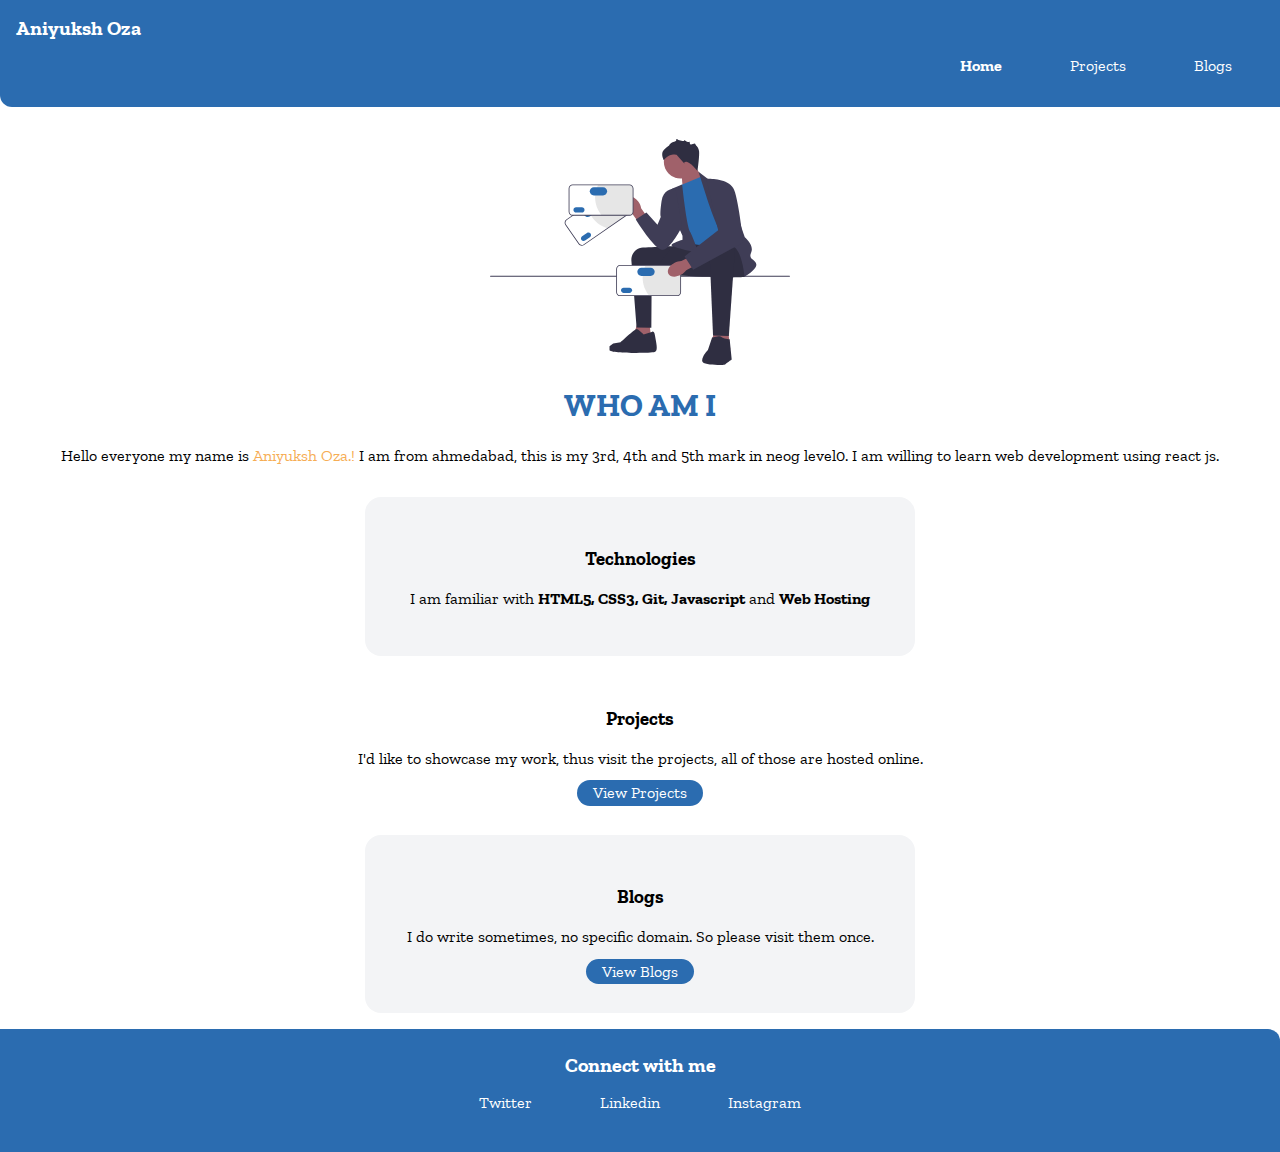
<file: index.html>
<!DOCTYPE html>
<html lang="en">
<head>
  <meta charset="UTF-8">
  <meta http-equiv="X-UA-Compatible" content="IE=edge">
  <meta name="viewport" content="width=device-width, initial-scale=1.0">
  <title>Home | Aniyuksh </title>
  <link rel="stylesheet" href="style.css">
</head>
<body>
  <!-- Nav bar -->
  <nav class="navigation container">
    <div class="nav-logo">Aniyuksh Oza</div>
    <ul class="lists-unordered nav-items">
      <li class="lists-unordered-inline"><a class ="link link-active" href="/index.html">Home</a></li>
      <li class="lists-unordered-inline"><a  class = "link" href="projects.html"> Projects</a></li>
      <li class="lists-unordered-inline"><a class = "link" href="blogs.html">Blogs</a></li>
    </ul>
  </nav>

  <!-- Header -->
  <header class="header">
    <img class="header-image" src="/images/image.svg">
    <h1 class="header-heading">WHO AM I</h1>
    <p class="header-text">Hello everyone my name is <span class="header-text-part">Aniyuksh Oza.!</span> I am from ahmedabad, this is my 3rd, 4th and 5th mark in neog level0. I am willing to learn web development using react js. </p>
  </header>

  <!-- Off-White-section -->
  <section class="section section-off-white">
    <div class="container container-center">
      <h3 class="section-heading">Technologies</h3>
      <p>I am familiar with <strong>HTML5, CSS3, Git, Javascript</strong> and <strong>Web Hosting</strong></p>
    </div>
  </section>

  <!-- White-section -->
  <section class="section section-white">
    <div class="container container-center">
      <h3 class="section-heading">Projects</h3>
      <p class="section-text">I'd like to showcase my work, thus visit the projects, all of those are hosted online.</p>
      <a href="projects.html" class="link link-primary">View Projects</a>
    </div>
  </section>

  <!-- Off-White-section -->
  <section class="section section-off-white">
    <div class="container container-center">
      <h3 class="section-heading">Blogs</h3>
      <p>I do write sometimes, no specific domain. So please visit them once.</p>
      <a href="blogs.html" class="link link-primary">View Blogs</a>
    </div>
  </section>

  <!-- Footer -->
  <footer class="footer"> 
    <div class="footer-header">Connect with me</div>
    <ul class="footer-social-links lists-unordered">
      <li class="lists-unordered-inline"><a class="link" href="https://twitter.com/aniyuksh">Twitter</a></li>
      <li class="lists-unordered-inline "><a class="link" href="https://www.linkedin.com/in/oza-aniyuksh-121702153/">Linkedin</a></li>
      <li class="lists-unordered-inline"><a class="link" href="https://www.instagram.com/aniyuksh_oza/">Instagram</a></li>
    </ul>
  </footer>

</body>
</html>
</file>
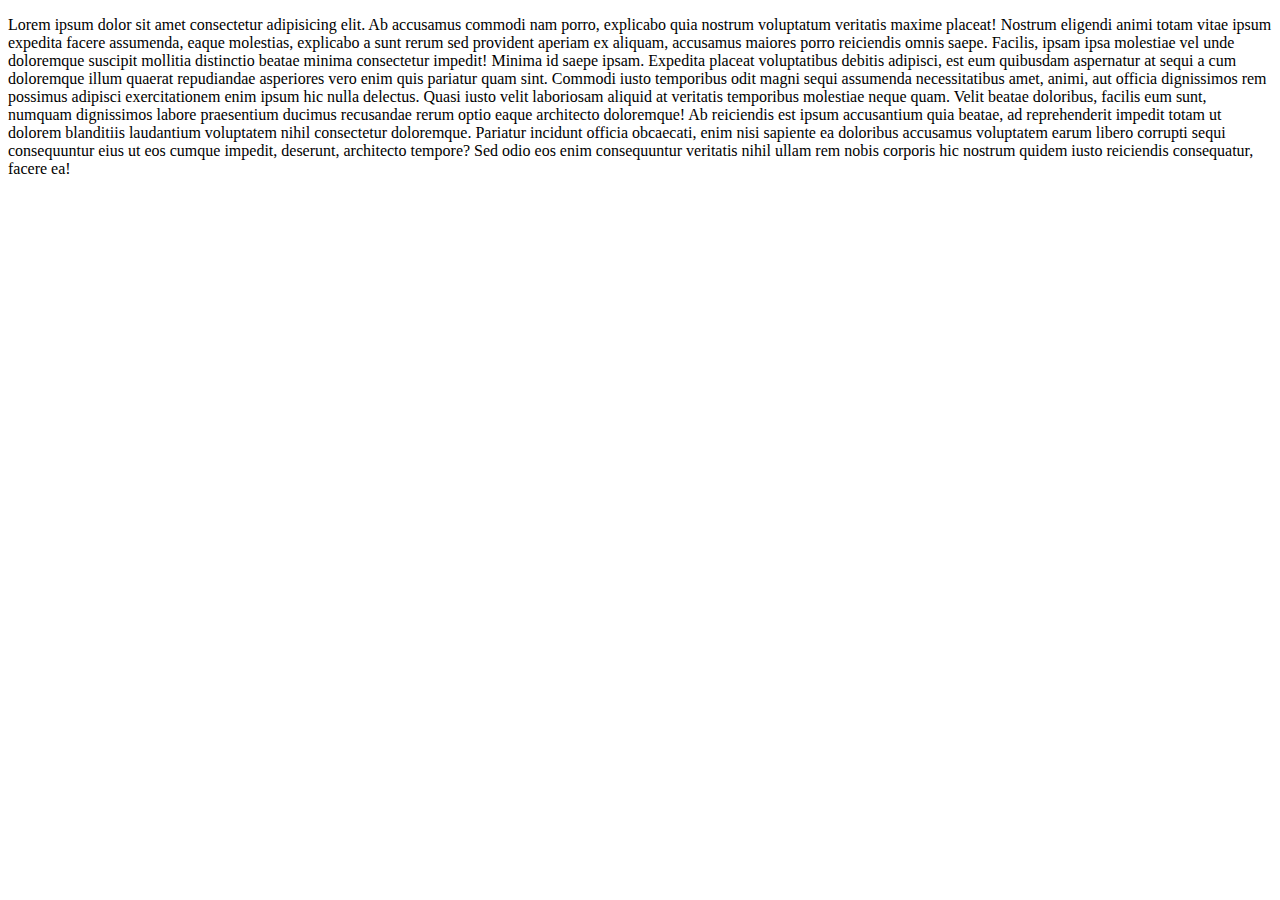
<file: blog1.html>
<!DOCTYPE html>
<html lang="en">
<head>
  <meta charset="UTF-8">
  <meta http-equiv="X-UA-Compatible" content="IE=edge">
  <meta name="viewport" content="width=device-width, initial-scale=1.0">
  <title>Blog 1</title>
</head>
<body>
  <p>Lorem ipsum dolor sit amet consectetur adipisicing elit. Ab accusamus commodi nam porro, explicabo quia nostrum voluptatum veritatis maxime placeat! Nostrum eligendi animi totam vitae ipsum expedita facere assumenda, eaque molestias, explicabo a sunt rerum sed provident aperiam ex aliquam, accusamus maiores porro reiciendis omnis saepe. Facilis, ipsam ipsa molestiae vel unde doloremque suscipit mollitia distinctio beatae minima consectetur impedit! Minima id saepe ipsam. Expedita placeat voluptatibus debitis adipisci, est eum quibusdam aspernatur at sequi a cum doloremque illum quaerat repudiandae asperiores vero enim quis pariatur quam sint. Commodi iusto temporibus odit magni sequi assumenda necessitatibus amet, animi, aut officia dignissimos rem possimus adipisci exercitationem enim ipsum hic nulla delectus. Quasi iusto velit laboriosam aliquid at veritatis temporibus molestiae neque quam. Velit beatae doloribus, facilis eum sunt, numquam dignissimos labore praesentium ducimus recusandae rerum optio eaque architecto doloremque! Ab reiciendis est ipsum accusantium quia beatae, ad reprehenderit impedit totam ut dolorem blanditiis laudantium voluptatem nihil consectetur doloremque. Pariatur incidunt officia obcaecati, enim nisi sapiente ea doloribus accusamus voluptatem earum libero corrupti sequi consequuntur eius ut eos cumque impedit, deserunt, architecto tempore? Sed odio eos enim consequuntur veritatis nihil ullam rem nobis corporis hic nostrum quidem iusto reiciendis consequatur, facere ea!</p>
</body>
</html>
</file>
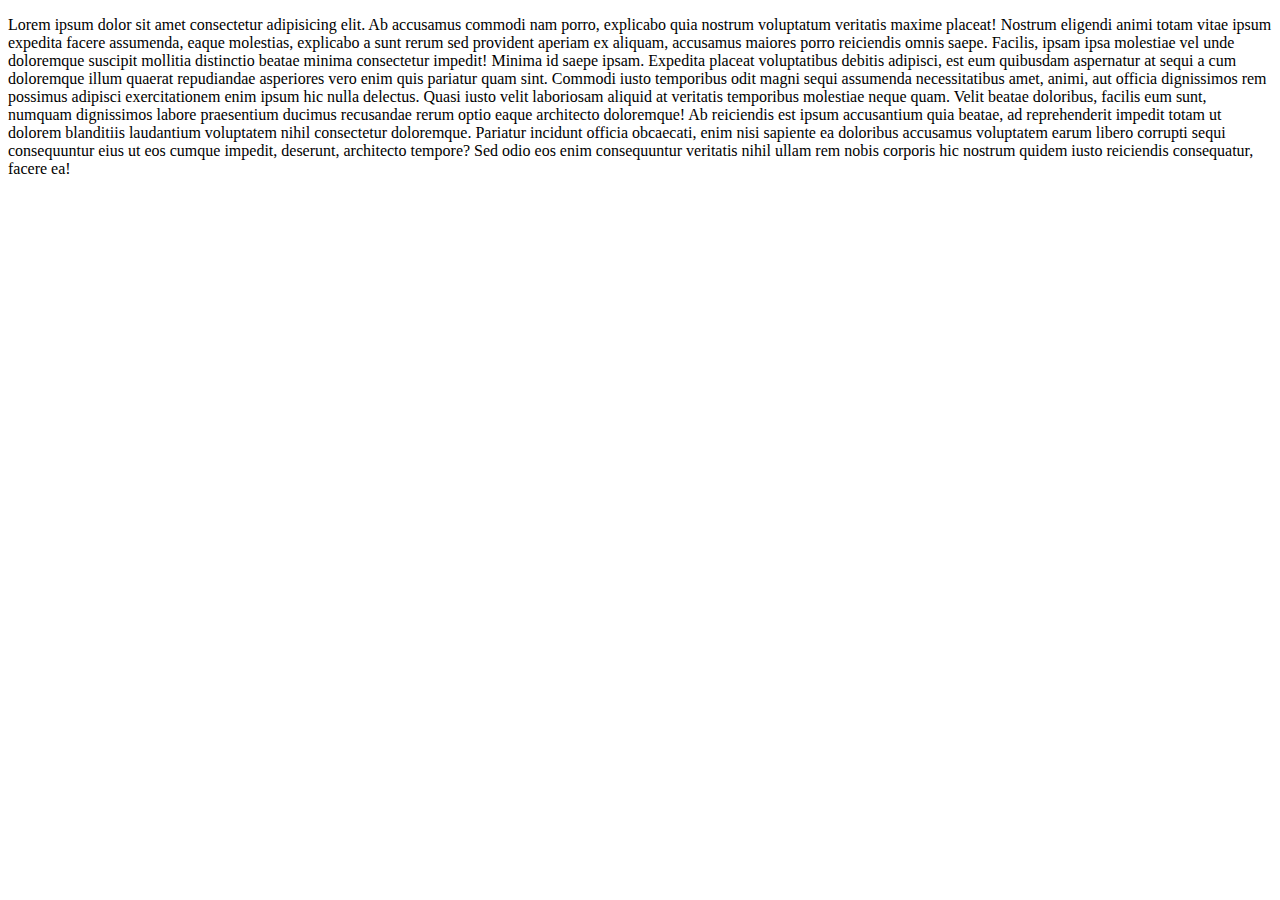
<file: blog2.html>
<!DOCTYPE html>
<html lang="en">
<head>
  <meta charset="UTF-8">
  <meta http-equiv="X-UA-Compatible" content="IE=edge">
  <meta name="viewport" content="width=device-width, initial-scale=1.0">
  <title>Blog 2</title>
</head>
<body>
  <p>Lorem ipsum dolor sit amet consectetur adipisicing elit. Ab accusamus commodi nam porro, explicabo quia nostrum voluptatum veritatis maxime placeat! Nostrum eligendi animi totam vitae ipsum expedita facere assumenda, eaque molestias, explicabo a sunt rerum sed provident aperiam ex aliquam, accusamus maiores porro reiciendis omnis saepe. Facilis, ipsam ipsa molestiae vel unde doloremque suscipit mollitia distinctio beatae minima consectetur impedit! Minima id saepe ipsam. Expedita placeat voluptatibus debitis adipisci, est eum quibusdam aspernatur at sequi a cum doloremque illum quaerat repudiandae asperiores vero enim quis pariatur quam sint. Commodi iusto temporibus odit magni sequi assumenda necessitatibus amet, animi, aut officia dignissimos rem possimus adipisci exercitationem enim ipsum hic nulla delectus. Quasi iusto velit laboriosam aliquid at veritatis temporibus molestiae neque quam. Velit beatae doloribus, facilis eum sunt, numquam dignissimos labore praesentium ducimus recusandae rerum optio eaque architecto doloremque! Ab reiciendis est ipsum accusantium quia beatae, ad reprehenderit impedit totam ut dolorem blanditiis laudantium voluptatem nihil consectetur doloremque. Pariatur incidunt officia obcaecati, enim nisi sapiente ea doloribus accusamus voluptatem earum libero corrupti sequi consequuntur eius ut eos cumque impedit, deserunt, architecto tempore? Sed odio eos enim consequuntur veritatis nihil ullam rem nobis corporis hic nostrum quidem iusto reiciendis consequatur, facere ea!</p>
</body>
</html>
</file>
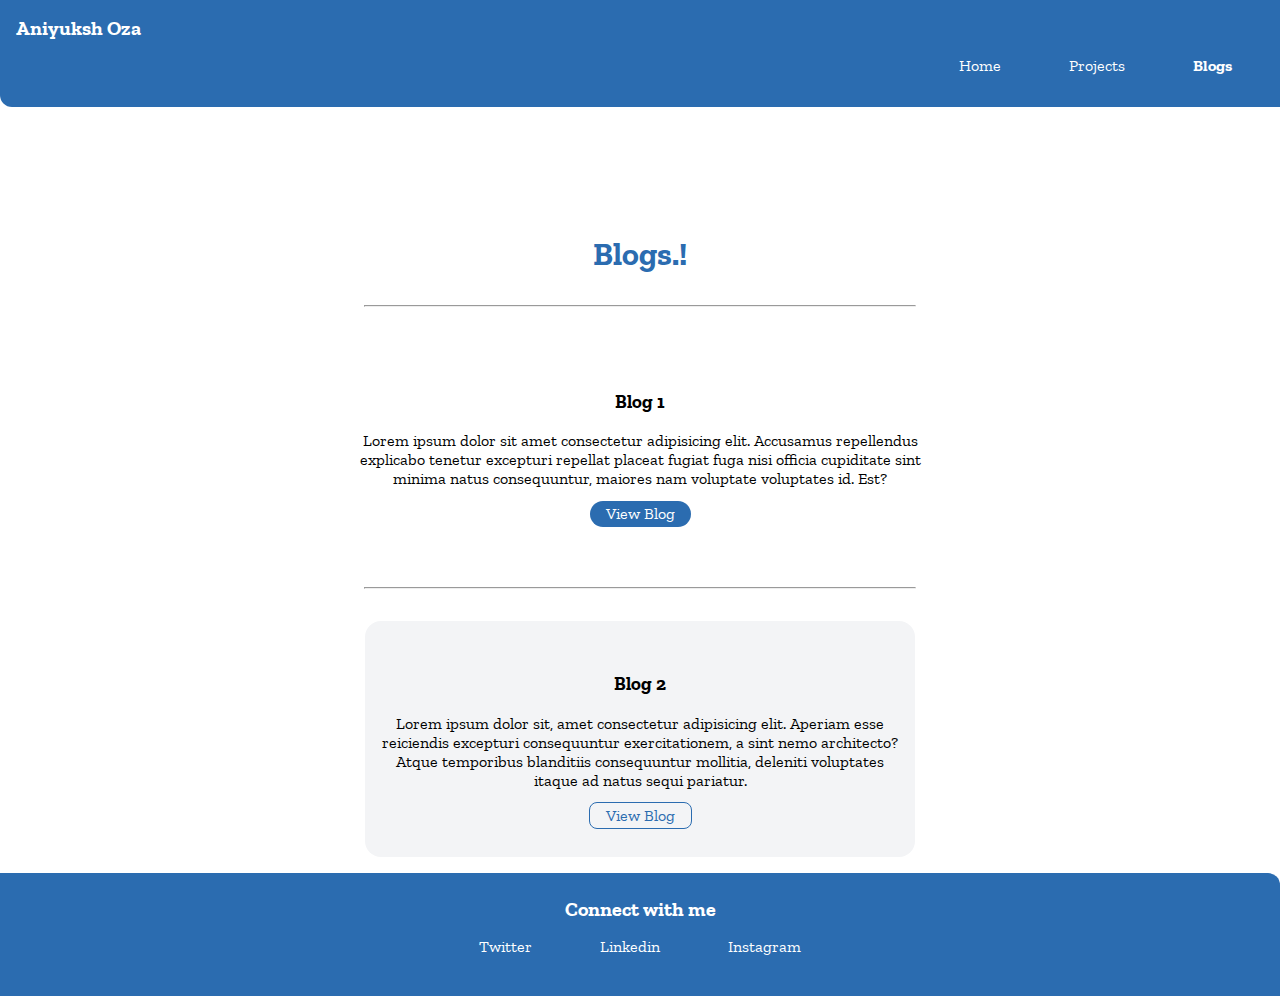
<file: blogs.html>
<!DOCTYPE html>
<html lang="en">
<head>
  <meta charset="UTF-8">
  <meta http-equiv="X-UA-Compatible" content="IE=edge">
  <meta name="viewport" content="width=device-width, initial-scale=1.0">
  <title>Blogs | Aniyuksh</title>
  <link rel="stylesheet" href="/style.css">
</head>
<body>

  <!-- Nav bar -->
  <nav class="navigation container">
    <div class="nav-logo">Aniyuksh Oza</div>
    <ul class="lists-unordered nav-items">
      <li class="lists-unordered-inline"><a class ="link " href="/index.html">Home</a></li>
      <li class="lists-unordered-inline"><a  class = "link" href="/projects.html"> Projects</a></li>
      <li class="lists-unordered-inline"><a class = "link link-active" href="/blogs.html">Blogs</a></li>
    </ul>
  </nav>

  <header class="blog-header">
    <h1 class="container-center project-heading">Blogs.!</h1>
  </header>

  <hr>


  <!-- White-section -->
  <section class="section section-white">
    <div class="container container-center">
      <h3 class="section-heading">Blog 1</h3>
      <p class="section-text">Lorem ipsum dolor sit amet consectetur adipisicing elit. Accusamus repellendus explicabo tenetur excepturi repellat placeat fugiat fuga nisi officia cupiditate sint minima natus consequuntur, maiores nam voluptate voluptates id. Est? </p>
      <a href="blog1.html" class="link link-primary gap">View Blog</a>
      <!-- <a href="https://github.com/aniyuksh/neog-level0-mark13" class="link link-secondary gap">View Code</a> -->

    </div>
  </section>

  <hr>

  <!-- Off-White-section -->
  <section class="section section-off-white">
    <div class="container container-center">
      <h3 class="section-heading">Blog 2</h3>
      <p>Lorem ipsum dolor sit, amet consectetur adipisicing elit. Aperiam esse reiciendis excepturi consequuntur exercitationem, a sint nemo architecto? Atque temporibus blanditiis consequuntur mollitia, deleniti voluptates itaque ad natus sequi pariatur. </p>
      <!-- <a href="https://app.netlify.com/sites/level0-mark12" class="link link-primary">View Project</a> -->
      <a href="blog2.html" class="link link-secondary gap">View Blog</a>
    </div>
  </section>












  <!-- Footer -->
  <footer class="footer"> 
    <div class="footer-header">Connect with me</div>
    <ul class="footer-social-links lists-unordered">
      <li class="lists-unordered-inline"><a class="link" href="https://twitter.com/aniyuksh">Twitter</a></li>
      <li class="lists-unordered-inline "><a class="link" href="https://www.linkedin.com/in/oza-aniyuksh-121702153/">Linkedin</a></li>
      <li class="lists-unordered-inline"><a class="link" href="https://www.instagram.com/aniyuksh_oza/">Instagram</a></li>
    </ul>
  </footer>
</body>
</html>
</file>
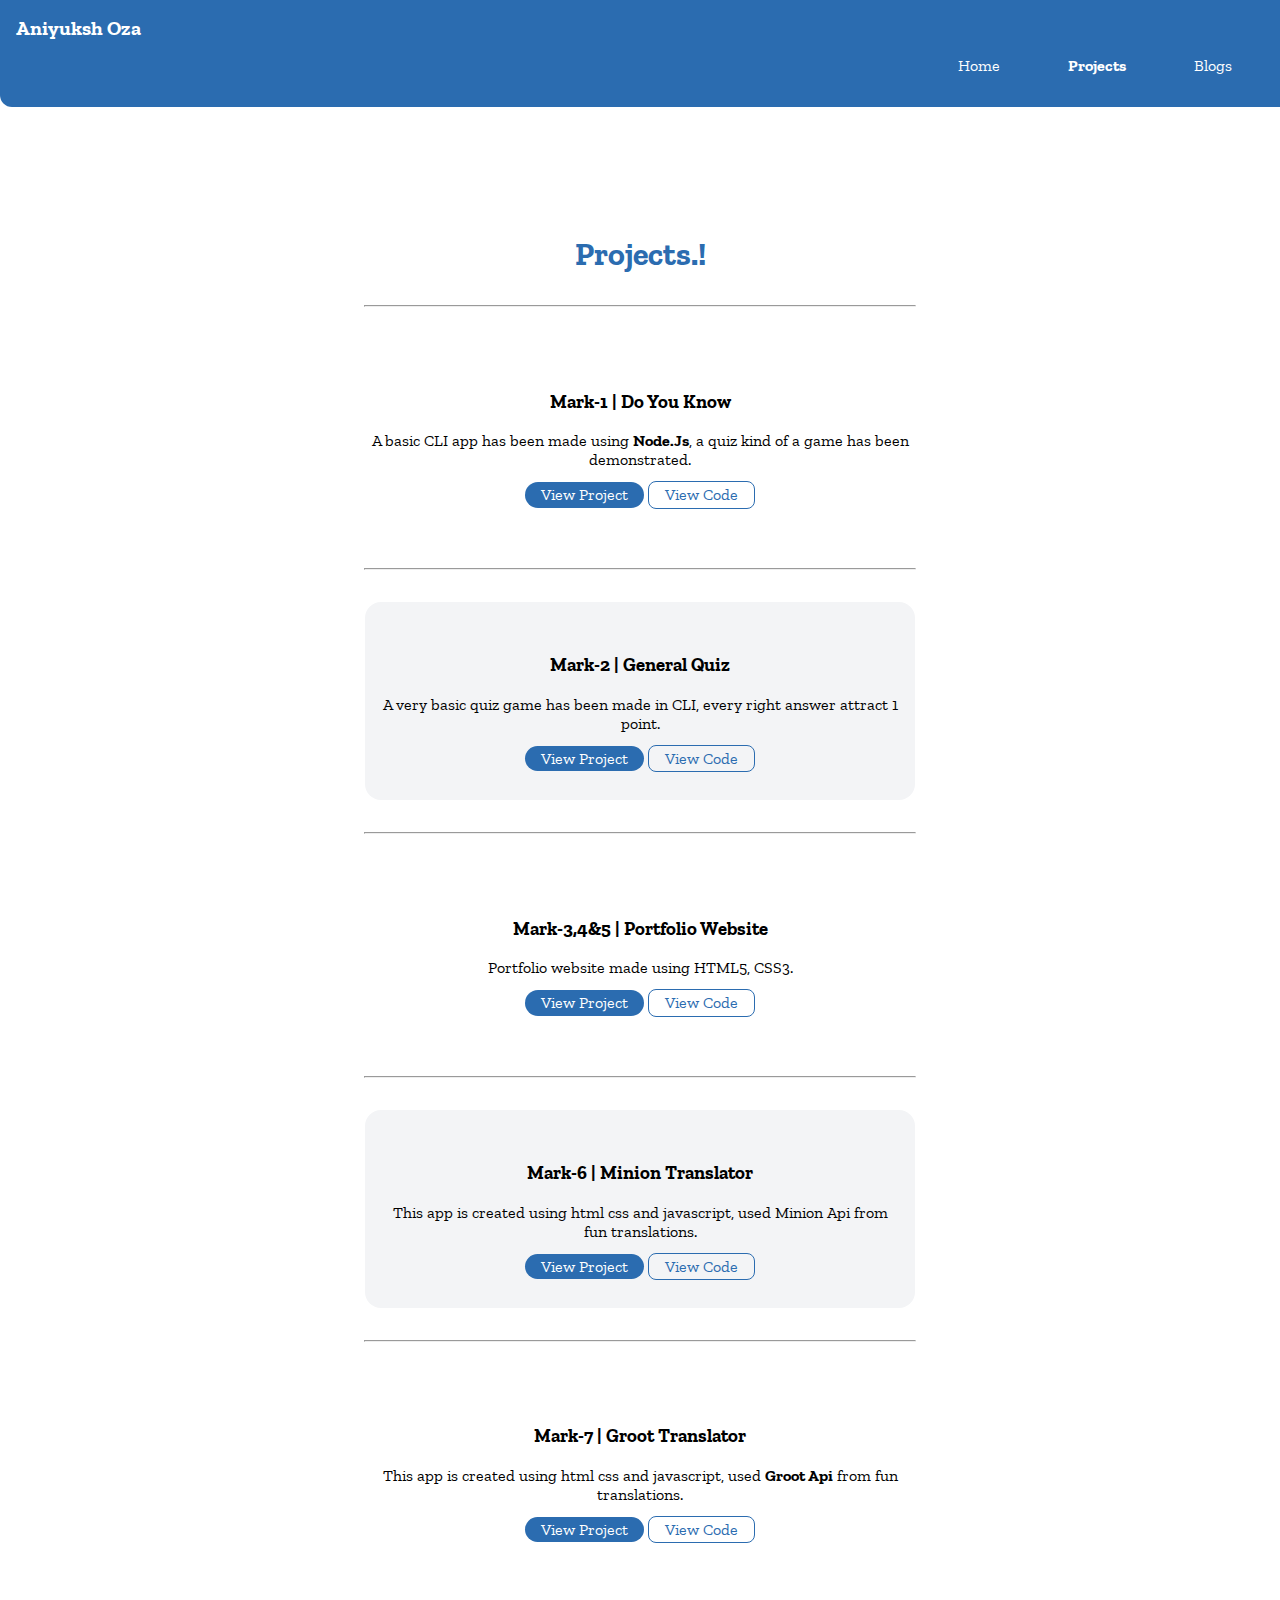
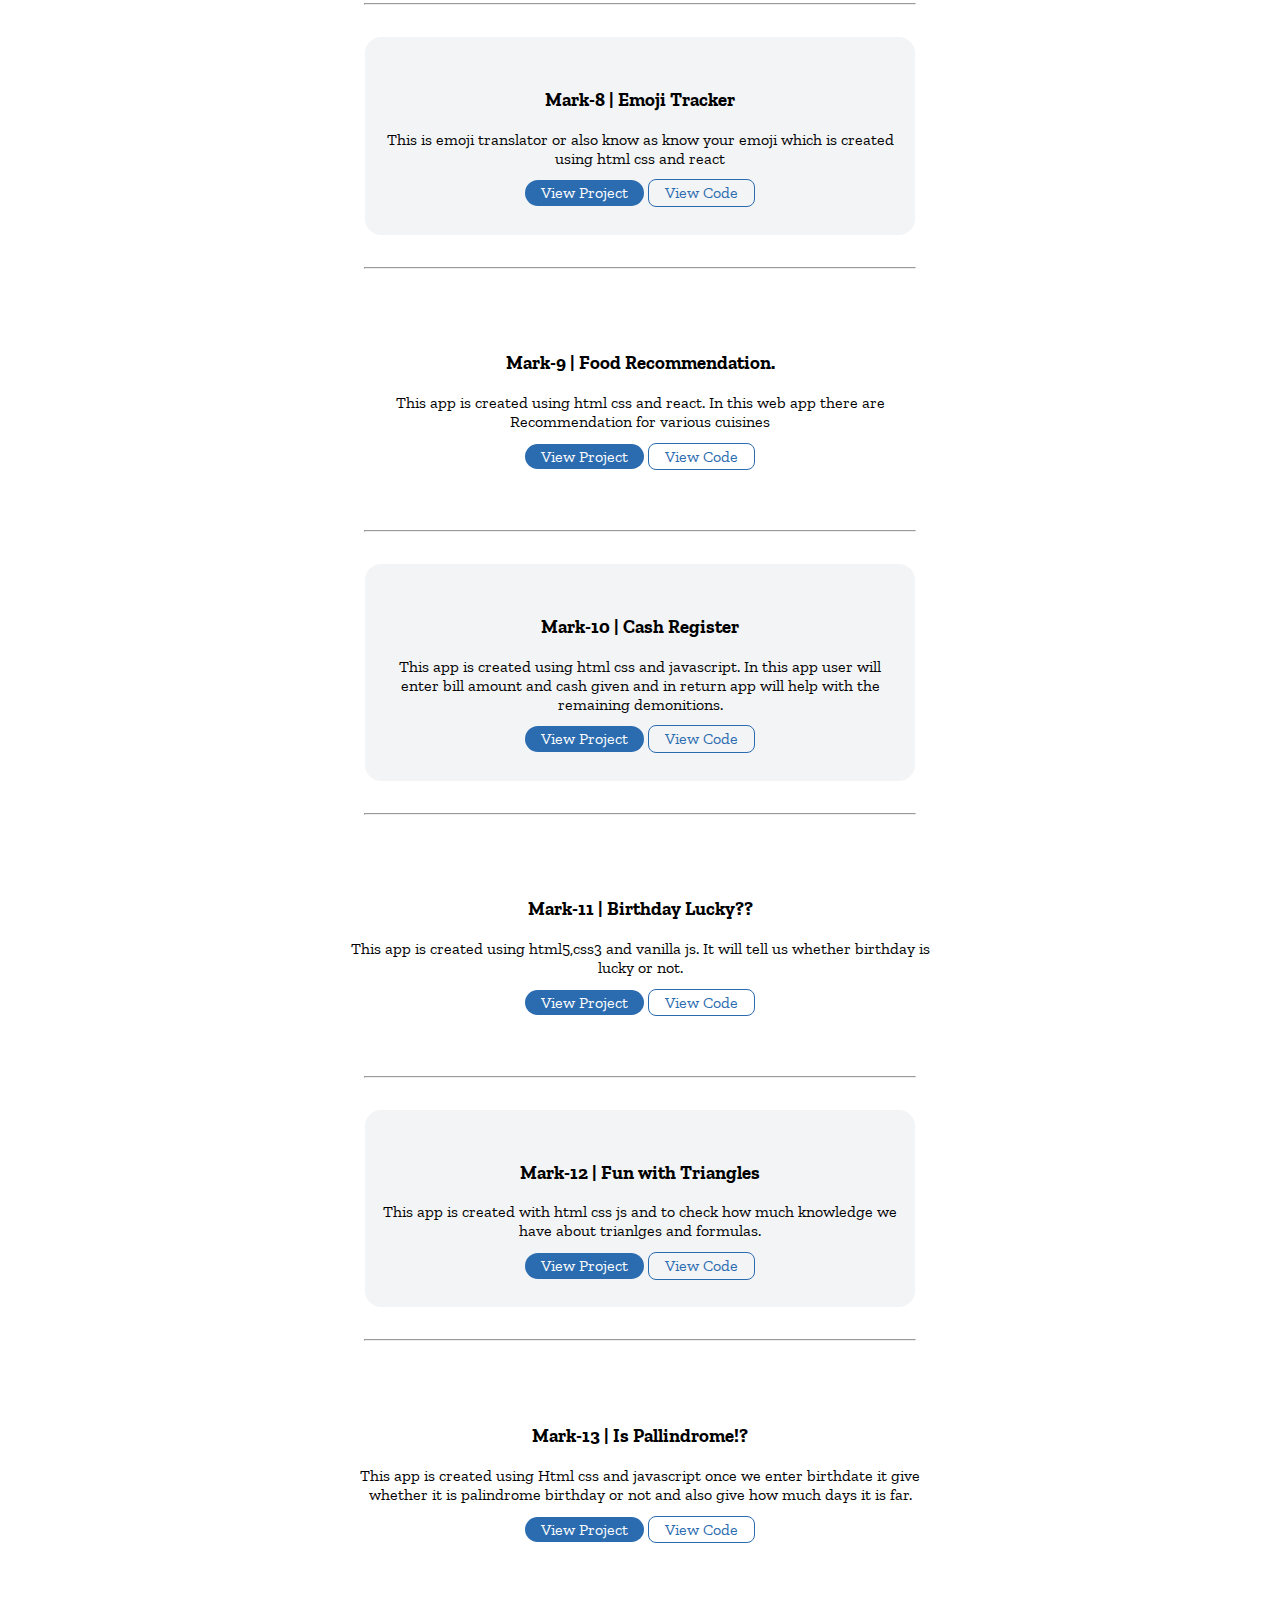
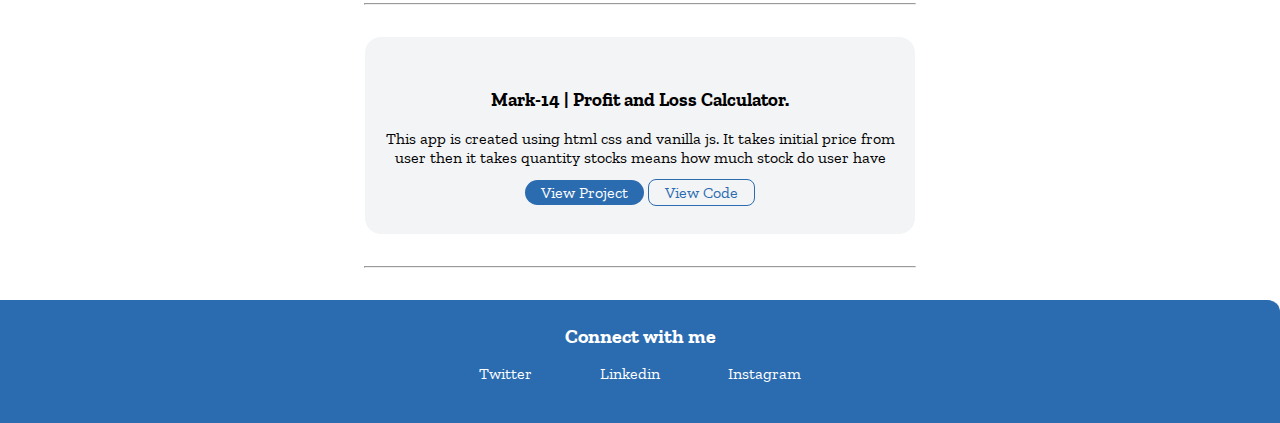
<file: projects.html>
<!DOCTYPE html>
<html lang="en">
<head>
  <meta charset="UTF-8">
  <meta http-equiv="X-UA-Compatible" content="IE=edge">
  <meta name="viewport" content="width=device-width, initial-scale=1.0">
  <title>Projects | Aniyuksh</title>
  <link rel="stylesheet" href="style.css">
</head>
<body>

  <!-- Nav bar -->
  <nav class="navigation container">
    <div class="nav-logo">Aniyuksh Oza</div>
    <ul class="lists-unordered nav-items">
      <li class="lists-unordered-inline"><a class ="link " href="/index.html">Home</a></li>
      <li class="lists-unordered-inline"><a  class = "link link-active" href="/projects.html"> Projects</a></li>
      <li class="lists-unordered-inline"><a class = "link" href="/blogs.html">Blogs</a></li>
    </ul>
  </nav>

  <!-- Heading -->

  <h1 class="container-center project-heading">Projects.!</h1>
  
  <hr>

   <!-- White-section -->
   <section class="section section-white">
    <div class="container container-center">
      <h3 class="section-heading">Mark-1 | Do You Know</h3>
      <p class="section-text">A basic CLI app has been made using <strong>Node.Js</strong>, a quiz kind of a game has been demonstrated. </p>
      <a href="https://replit.com/@OzaAniyuksh/Mark-1?embed=1&output=1" class="link link-primary gap">View Project</a>
      <a href="https://github.com/aniyuksh/neogcamp-level0-mark1" class="link link-secondary gap">View Code</a>

    </div>
  </section>

  <hr>

  <!-- Off-White-section -->
  <section class="section section-off-white">
    <div class="container container-center">
      <h3 class="section-heading">Mark-2 | General Quiz</h3>
      <p>A very basic quiz game has been made in CLI, every right answer attract 1 point.</p>
      <a href="https://replit.com/@OzaAniyuksh/Mark-2?embed=1&output=1" class="link link-primary">View Project</a>
      <a href="https://github.com/aniyuksh/neogcamp-level0-mark2" class="link link-secondary gap">View Code</a>
    </div>
  </section>

  <hr>

  <!-- White-section -->
  <section class="section section-white">
    <div class="container container-center">
      <h3 class="section-heading">Mark-3,4&5 | Portfolio Website</h3>
      <p class="section-text">Portfolio website made using HTML5, CSS3. </p>
      <a href="https://aniyuksh-portfolio.netlify.app/" class="link link-primary gap">View Project</a>
      <a href="https://github.com/aniyuksh/neogcamp-level0-mark3-4" class="link link-secondary gap">View Code</a>

    </div>
  </section>

  <hr>

   <!-- Off-White-section -->
   <section class="section section-off-white">
    <div class="container container-center">
      <h3 class="section-heading">Mark-6 | Minion Translator</h3>
      <p>This app is created using html css and javascript, used Minion Api from fun translations. </p>
      <a href="https://level0-mark6.netlify.app/" class="link link-primary">View Project</a>
      <a href="https://github.com/aniyuksh/neogcamp-level0-mark6" class="link link-secondary gap">View Code</a>
    </div>
  </section>

  <hr>


  <!-- White-section -->
  <section class="section section-white">
    <div class="container container-center">
      <h3 class="section-heading">Mark-7 | Groot Translator</h3>
      <p class="section-text">This app is created using html css and javascript, used <strong>Groot Api</strong> from fun translations.</p>
      <a href="https://level0-mark7.netlify.app/" class="link link-primary gap">View Project</a>
      <a href="https://github.com/aniyuksh/neogcamp-level0-mark7" class="link link-secondary gap">View Code</a>

    </div>
  </section>

  <hr>


   <!-- Off-White-section -->
   <section class="section section-off-white">
    <div class="container container-center">
      <h3 class="section-heading">Mark-8 | Emoji Tracker</h3>
      <p>This is emoji translator or also know as know your emoji which is created using html css and react</p>
      <a href="https://bl0wnv.csb.app/" class="link link-primary">View Project</a>
      <a href="https://codesandbox.io/s/level0-emoji-bl0wnv" class="link link-secondary gap">View Code</a>
    </div>
  </section>

  <hr>

   <!-- White-section -->
   <section class="section section-white">
    <div class="container container-center">
      <h3 class="section-heading">Mark-9 | Food Recommendation.</h3>
      <p class="section-text">This app is created using html css and react. In this web app there are Recommendation for various cuisines </p>
      <a href="https://r3t1hx.csb.app/" class="link link-primary gap">View Project</a>
      <a href="https://codesandbox.io/s/level0-mark9-r3t1hx" class="link link-secondary gap">View Code</a>

    </div>
  </section>

  <hr>

    <!-- Off-White-section -->
    <section class="section section-off-white">
      <div class="container container-center">
        <h3 class="section-heading">Mark-10 | Cash Register</h3>
        <p>This app is created using html css and javascript. In this app 
          user will enter bill amount and cash given and in return app will help with the remaining demonitions.
        </p>
        <a href="https://level0-mark10.netlify.app/" class="link link-primary">View Project</a>
        <a href="https://github.com/aniyuksh/neog-level0-mark10" class="link link-secondary gap">View Code</a>
      </div>
    </section>
  
    <hr>

     <!-- White-section -->
   <section class="section section-white">
    <div class="container container-center">
      <h3 class="section-heading">Mark-11 | Birthday Lucky??</h3>
      <p class="section-text">This app is created using html5,css3 and vanilla js. It will tell us whether birthday is lucky or not. </p>
      <a href="https://neog-mark11.netlify.app/" class="link link-primary gap">View Project</a>
      <a href="https://github.com/aniyuksh/neog-level0-mark11" class="link link-secondary gap">View Code</a>

    </div>
  </section>

  <hr>

  <!-- Off-White-section -->
  <section class="section section-off-white">
    <div class="container container-center">
      <h3 class="section-heading">Mark-12 | Fun with Triangles</h3>
      <p>This app is created with html css js and to check how much knowledge we have about trianlges and formulas. </p>
      <a href="https://level0-mark12.netlify.app/" class="link link-primary">View Project</a>
      <a href="https://github.com/aniyuksh/neog-level0-mark12" class="link link-secondary gap">View Code</a>
    </div>
  </section>

  <hr>


     <!-- White-section -->
     <section class="section section-white">
      <div class="container container-center">
        <h3 class="section-heading">Mark-13 | Is Pallindrome!?</h3>
        <p class="section-text">This app is created using Html css and javascript once we enter birthdate it give whether it is palindrome birthday or not and also give how much days it is far.  </p>
        <a href="https://level0-mark13.netlify.app/" class="link link-primary gap">View Project</a>
        <a href="https://github.com/aniyuksh/neog-level0-mark13" class="link link-secondary gap">View Code</a>
  
      </div>
    </section>
  
    <hr>

     <!-- Off-White-section -->
  <section class="section section-off-white">
    <div class="container container-center">
      <h3 class="section-heading">Mark-14 | Profit and Loss Calculator.</h3>
      <p>This app is created using html css and vanilla js. It takes initial price from user then it takes quantity stocks means how much stock do user have</p>
      <a href="https://level0-mark14.netlify.app/" class="link link-primary">View Project</a>
      <a href="https://github.com/aniyuksh/neog-level0-mark14" class="link link-secondary gap">View Code</a>
    </div>
  </section>

  <hr>


  <!-- Footer -->
  <footer class="footer"> 
    <div class="footer-header">Connect with me</div>
    <ul class="footer-social-links lists-unordered">
      <li class="lists-unordered-inline"><a class="link" href="https://twitter.com/aniyuksh">Twitter</a></li>
      <li class="lists-unordered-inline "><a class="link" href="https://www.linkedin.com/in/oza-aniyuksh-121702153/">Linkedin</a></li>
      <li class="lists-unordered-inline"><a class="link" href="https://www.instagram.com/aniyuksh_oza/">Instagram</a></li>
    </ul>
  </footer>
</body>
</html>
</file>
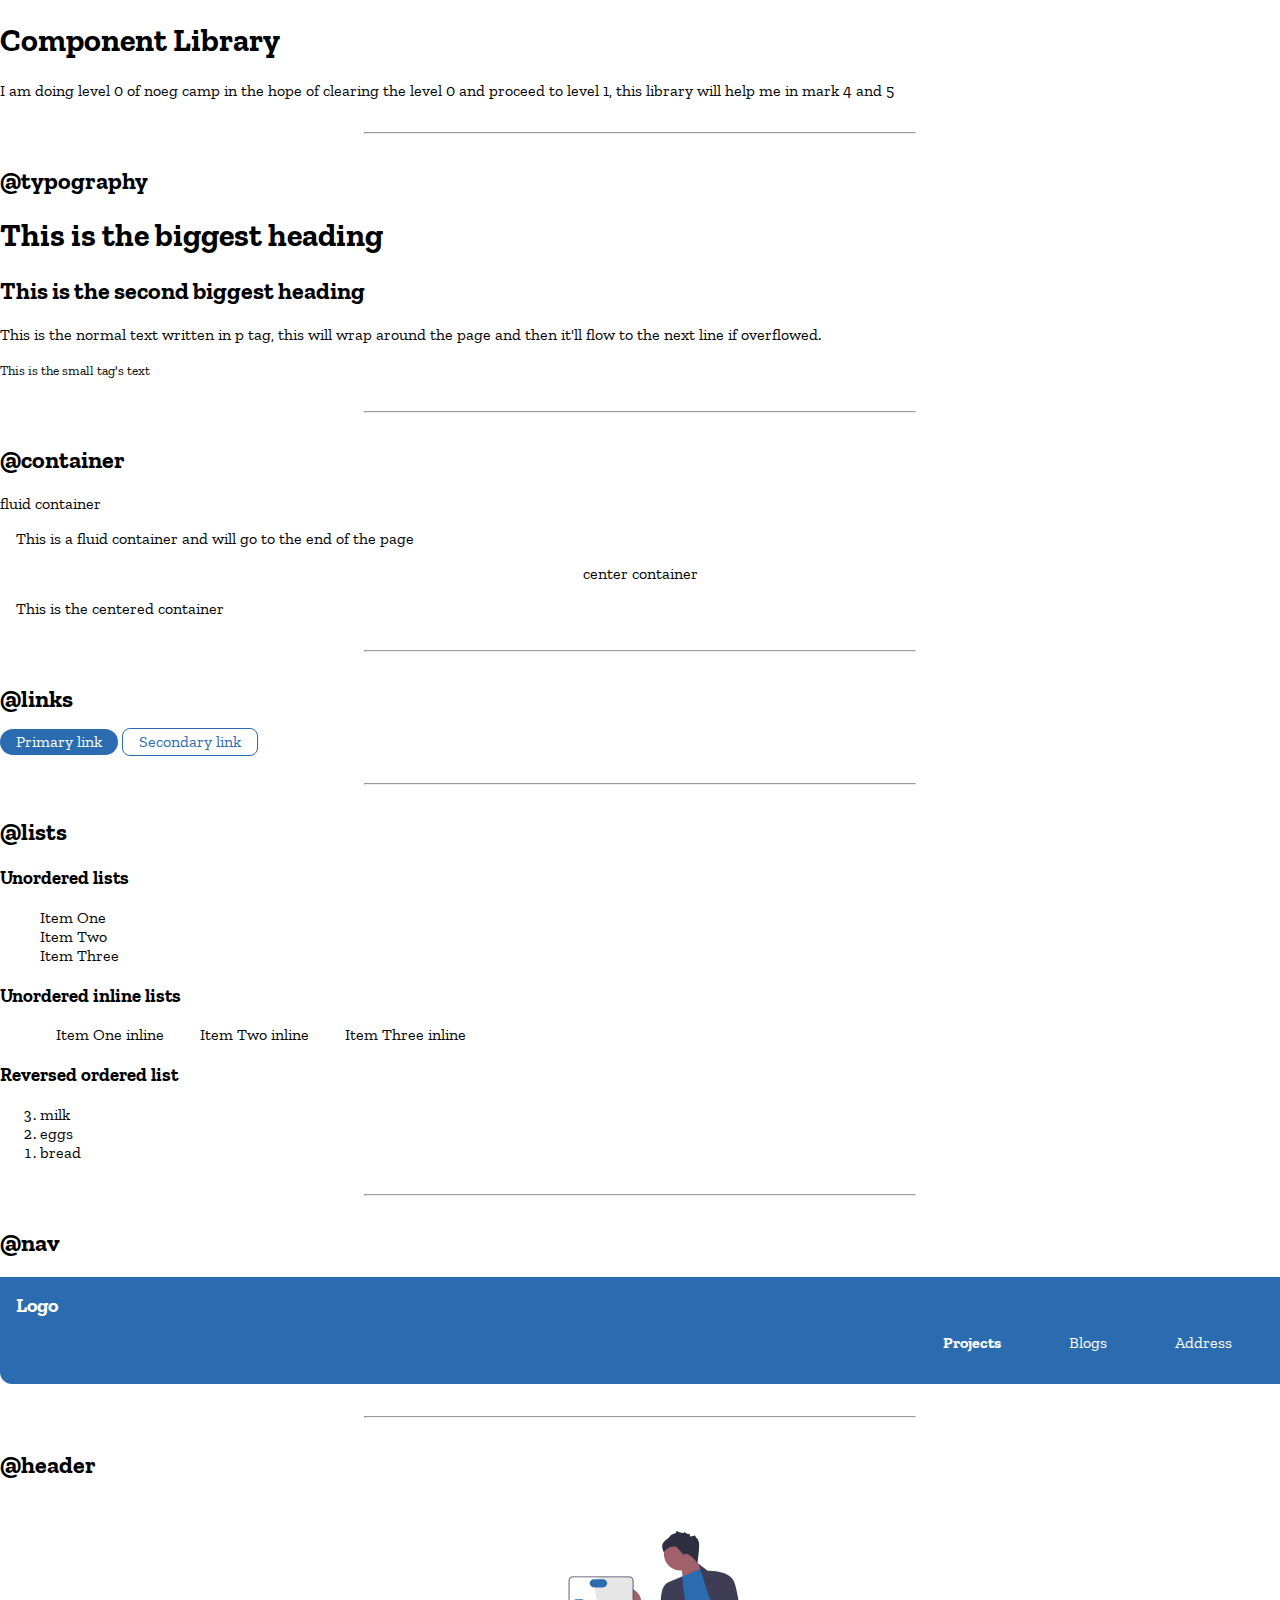
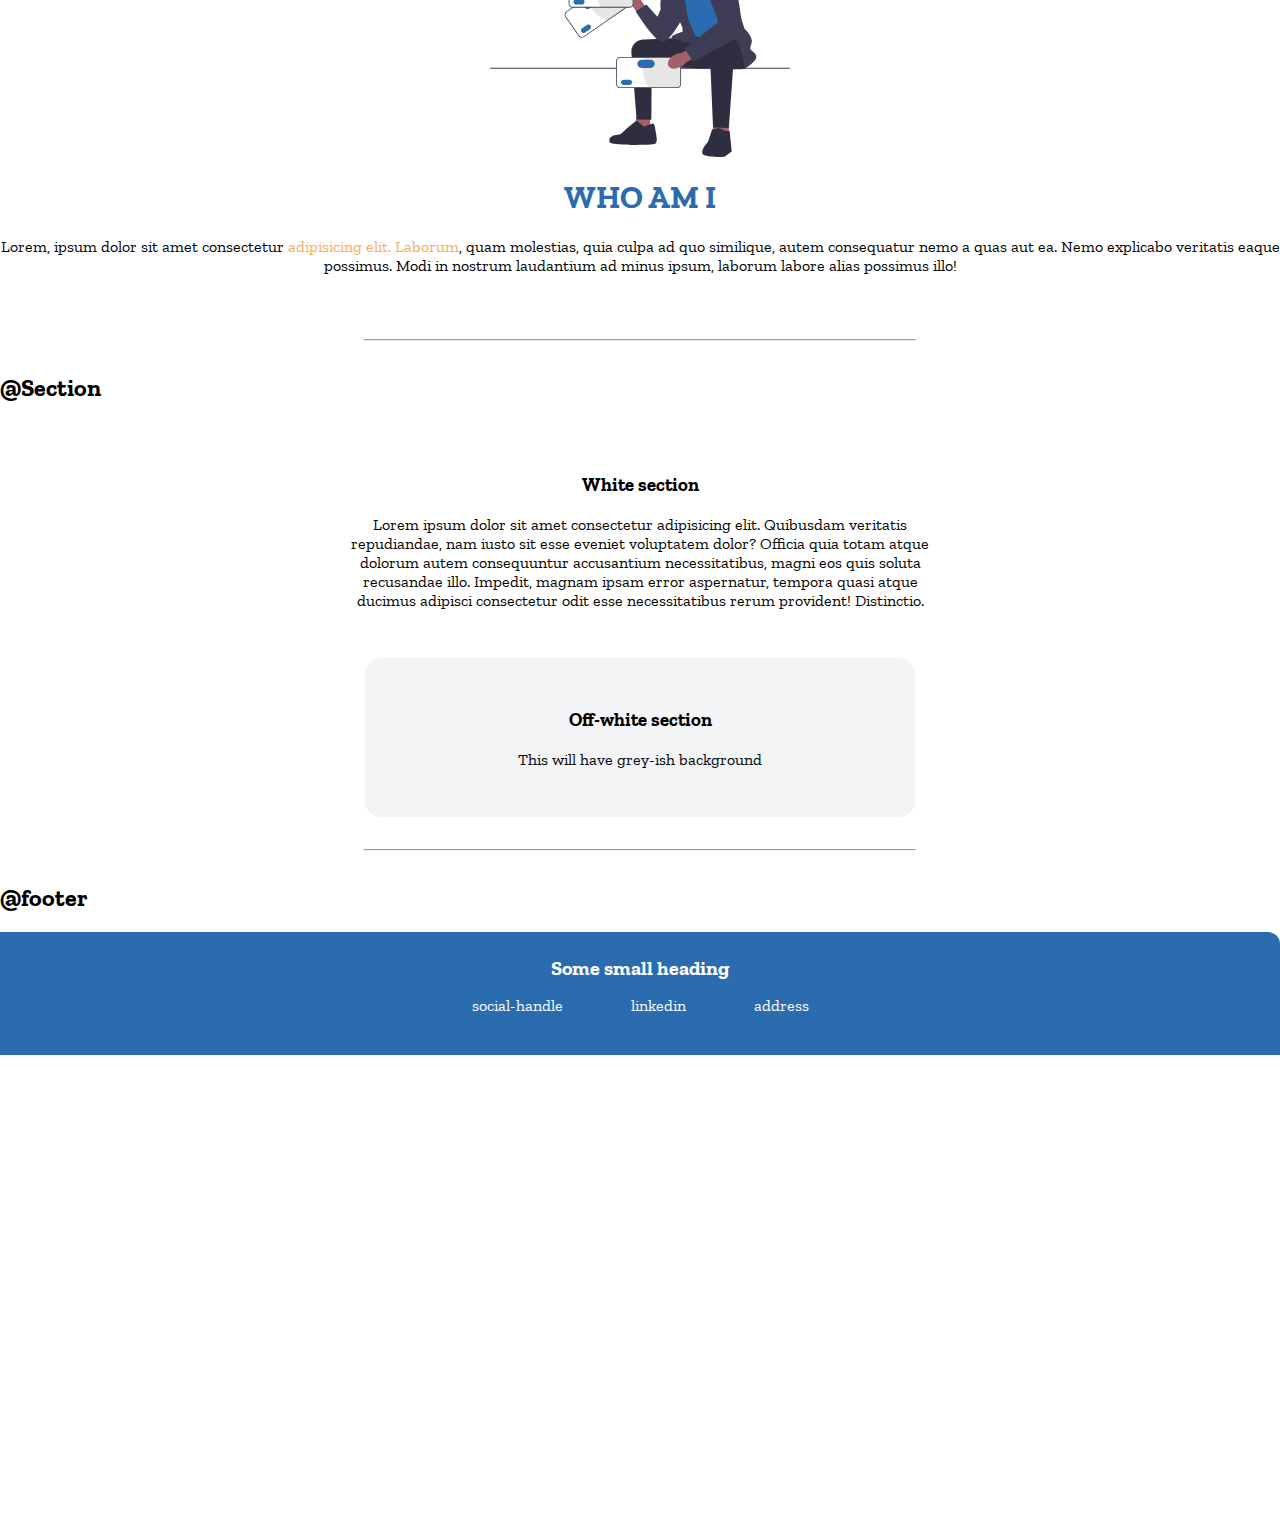
<file: Lib/component.html>
<!DOCTYPE html>
<html lang="en">
<head>
  <meta charset="UTF-8">
  <meta http-equiv="X-UA-Compatible" content="IE=edge">
  <meta name="viewport" content="width=device-width, initial-scale=1.0">
  <title>Component Library</title>
  <link rel="stylesheet" href="/style.css">
</head>
<body>
  <h1>Component Library</h1>
  <p>I am doing level 0 of noeg camp in the hope of clearing the level 0 and proceed to level 1, this library will help me in mark 4 and 5</p>
  <hr>
  <h2>@typography</h2>
  <h1>This is the biggest heading</h1>
  <h2>This is the second biggest heading</h2>
  <p>This is the normal text written in p tag, this will wrap around the page and then it'll flow to the next line if overflowed.</p>
  <small>This is the small tag's text</small>
  <hr>

  <h2>@container</h2>
  <div>fluid container</div>
  <p class="container-text">This is a fluid container and will go to the end of the page</p>
  <div class="container-center">center container</div>
  <p class="container-text">This is the centered container</p>
  <hr>
  <h2>@links</h2>
  <a href="/" class="link link-primary">Primary link</a>
  <a href="/" class="link link-secondary">Secondary link</a>
  <hr>
  <h2>@lists</h2>
  <h3>Unordered lists</h3>
  <ul class="lists-unordered">
    <li>Item One</li>
    <li>Item Two</li>
    <li>Item Three</li>
  </ul>
  <h3>Unordered inline lists</h3>
  <ul class="lists-unordered">
    <li class="lists-unordered-inline">Item One inline</li>
    <li class="lists-unordered-inline">Item Two inline</li>
    <li class="lists-unordered-inline">Item Three inline</li>
  </ul>
  <h3>Reversed ordered list</h3>
  <ol reversed>
    <li>milk</li>
    <li>eggs</li>
    <li>bread</li>
  </ol>
  <hr>
  <h2 class="navbar">@nav</h2>
  <nav class="navigation container">
    <div class="nav-logo">Logo</div>
    <ul class="lists-unordered nav-items">
      <li class="lists-unordered-inline"><a class ="link link-active" href="/"> Projects</a></li>
      <li class="lists-unordered-inline"><a  class = "link" href="/"> Blogs</a></li>
      <li class="lists-unordered-inline"><a class = "link" href="/">Address</a></li>
    </ul>
  </nav>
  <hr>

  <h2>@header</h2>
  <header class="header">
    <img class="header-image" src="/images/image.svg">
    <h1 class="header-heading">WHO AM I</h1>
    <p class="header-text">Lorem, ipsum dolor sit amet consectetur <span class="header-text-part">adipisicing elit. Laborum</span>, quam molestias, quia culpa ad quo similique, autem consequatur nemo a quas aut ea. Nemo explicabo veritatis eaque possimus. Modi in nostrum laudantium ad minus ipsum, laborum labore alias possimus illo!</p>
  </header>

  <hr>
  <h2>@Section</h2>
  <section class="section section-white">
    <div class="container container-center">
      <h3 class="section-heading">White section</h3>
      <p class="section-text">Lorem ipsum dolor sit amet consectetur adipisicing elit. Quibusdam veritatis repudiandae, nam iusto sit esse eveniet voluptatem dolor? Officia quia totam atque dolorum autem consequuntur accusantium necessitatibus, magni eos quis soluta recusandae illo. Impedit, magnam ipsam error aspernatur, tempora quasi atque ducimus adipisci consectetur odit esse necessitatibus rerum provident! Distinctio.</p>
    </div>
  </section>

  <section class="section section-off-white">
    <div class="container container-center">
      <h3 class="section-heading">Off-white section</h3>
      <p>This will have grey-ish background</p>
    </div>
  </section>
  
  <hr>
  <h2>@footer</h2>
  <footer class="footer">
    
    <div class="footer-header">Some small heading</div>
    <ul class="footer-social-links lists-unordered">
      <li class="lists-unordered-inline"><a class="link" href="/">social-handle</a></li>
      <li class="lists-unordered-inline "><a class="link" href="/">linkedin</a></li>
      <li class="lists-unordered-inline"><a class="link" href="/">address</a></li>
    </ul>
  </footer>

  <div>
    <p style="height: 50vh;"></p>
  </div>
</body>
</html>
</file>
<file: style.css>
@import url('https://fonts.googleapis.com/css2?family=Zilla+Slab&display=swap');
body{
  font-family: 'Zilla Slab', serif;
}
:root{
  --primary-color: #2B6CB0;
  --orange-color : #F6AD55;
  --off-white-color : #f3f4f6;
} 

body{
  margin: 0;
}

.container{
  padding: 0rem 1rem;
}

.container-center{
  max-width: 600px;
  margin: auto;
  text-align: center;
}

.container-text{
  padding: 0rem 1rem;
}

/* Links */

.link{
  text-decoration: none;
  padding: .2rem 1rem;
  
}
.link-primary{
  background-color: var(--primary-color);
  color: white;
  text-decoration: none;
  border-radius: 1rem;
  
}

.link-secondary{
  border: var(--primary-color) 1px solid;
  border-radius: 0.5rem;
  text-decoration: none;
  /* padding-top: 0.5rem; */
  color: var(--primary-color);
  
}

/* hr */

hr{
  /* margin: 1.2rem 0rem; */
  max-width: 550px;
  margin: 2rem auto;
}

/* lists */

.lists-unordered{
  list-style: none;
  /* text-decoration: none; */
  
}

.lists-unordered-inline{
  display: inline;
  padding: 0.2rem 1rem;
}

/* navigation */

.nav-logo{
  background-color: var(--primary-color);
  
}

.navigation{
  background: var(--primary-color);
  color: white;
  border-bottom-left-radius: 0.75rem;
  /* border-bottom-right-radius: 0.75rem; */
}

.navigation .link{
  color: white;
}

.navigation .nav-items{
  text-align:right;
}

.navigation{
  padding: 1rem;
}

.navigation .nav-logo{
  font-size: 20px;
  font-weight: bold;
}

.navigation .link-active{
  font-weight: bold;
}

/* header */

.header{
  padding: 2rem 0;
}

.header .header-image{
  max-width: 300px;
  display: block;
  margin: auto;
}

.header .header-heading{
  text-align: center;
  font-weight: bold;
  color: var(--primary-color);
}

.header-text{
  width: 100%;
  margin: auto;
  text-align: center;
}
.header .header-text .header-text-part{
 
  color: #F6AD55;
}

/* section */

 .section{
  padding: 2rem 0rem; 
 }

 .section-off-white{
  background-color: var(--off-white-color);
  max-width: 550px;
  margin: auto;
  border-radius: 1rem;
 }

 /* footer */

.footer{
  /* min-height: 20vh; */
  margin-top: 1rem;
  text-align: center;
  background-color: var(--primary-color);
  color: white;
  padding: 1.5rem 0rem;
  border-top-right-radius: 0.75rem;
 
}

.footer .link{
  color: white;
}

.footer .footer-header{
  font-size : 20px;
  font-weight: bold;
}

.footer ul{
  padding-inline-start: 0px;
}

/* Project-page-heading */

.project-heading{
  padding-top: 4em;
  color: var(--primary-color);
}

/* Blog-page-heading */
</file>
